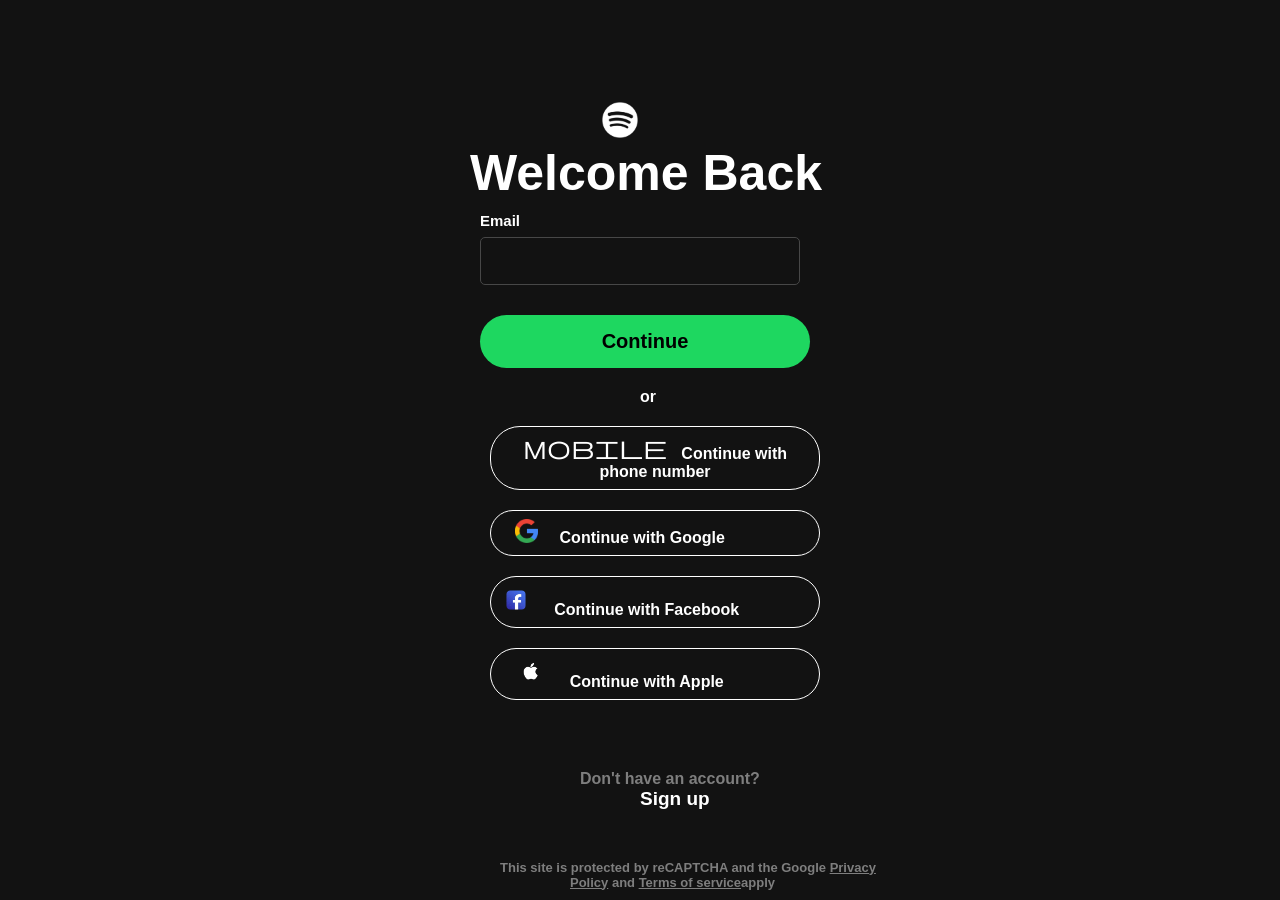
<file: spotifylogin.html>
<!doctype html>
<html lang="en">
  <head>
    <meta charset="UTF-8" />
    <meta name="viewport" content="width=device-width, initial-scale=1.0" />
    <title>Spotify Login</title>
    <link
      rel="stylesheet"
      href="https://fonts.googleapis.com/css2?family=Material+Symbols+Outlined:opsz,wght,FILL,GRAD@20..48,100..700,0..1,-50..200&icon_names=mobile"
    />
    <link rel="stylesheet" href="spotifylogin.css" />
  </head>
  <body>
    <div class="container" style="align-items: center; justify-content: center">
      <div class="head">
        <img
          src="assets/spotify_logo_white-removebg-preview.png"
          alt=""
          class="logo"
        />
        <h1>Welcome Back</h1>
        <label class="e-mail">Email</label>
        <input type="email" required class="input-email" />
      </div>

      <div class="buttons">
        <button class="continue">Continue</button><br />
        <p class="or">or</p>
        <button class="btn-1">
          <span class="cwpn">
            <span class="material-symbols-outlined"> mobile </span>
            <span style="margin-left: 10px"
              >Continue with phone number</span
            ></span
          >
        </button>
        <button class="btn-1">
          <span class="cwpn">
            <img
              src="assets/google-logo-removebg-preview.png"
              alt=""
              width="23"
              class="google"
            />
            <span style="margin-left: 17px">Continue with Google</span></span
          >
        </button>
        <button class="btn-1">
          <span class="cwpn">
            <img
              src="assets/facebook-removebg-preview.png"
              alt=""
              width="23"
              class="fb"
            />
            <span style="margin-left: 19px">Continue with Facebook</span></span
          >
        </button>
        <button class="btn-1">
          <span class="cwpn">
            <img
              src="assets/apple_logo-removebg-preview.png"
              alt=""
              width="32"
              class="apple"
            />
            <span style="margin-left: 19px">Continue with Apple</span></span
          >
        </button>
      </div>

      <div class="footer">
        <p class="p-1">Don't have an account?</p>
        <a href="spotifysignup.html" class="p-2">Sign up</a>
        <p class="p-3">
          This site is protected by reCAPTCHA and the Google
          <a href="" style="color: #7e7e7e">Privacy</a><br />
          <span class="span-1">
            <a href="" style="color: #7e7e7e">Policy</a> and
            <a href="" style="color: #7e7e7e">Terms of service</a>apply</span
          >
        </p>
      </div>
    </div>
  </body>
</html>
</file>
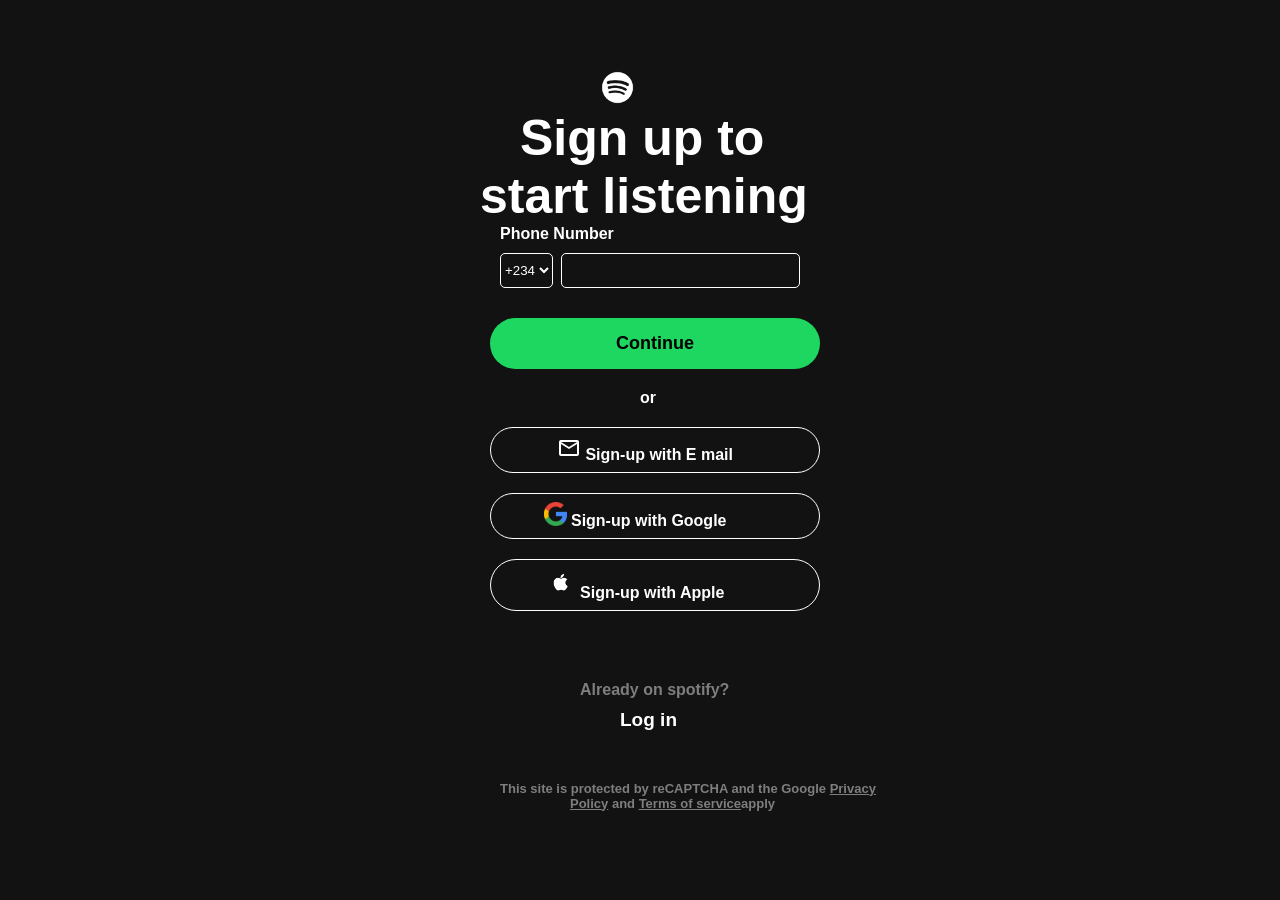
<file: spotifysignup.html>
<!doctype html>
<html lang="en">
  <head>
    <meta charset="UTF-8" />
    <meta name="viewport" content="width=device-width, initial-scale=1.0" />
    <title>Spotify Sign up</title>
    <link
      rel="stylesheet"
      href="https://fonts.googleapis.com/css2?family=Material+Symbols+Outlined:opsz,wght,FILL,GRAD@20..48,100..700,0..1,-50..200"
    />

    <link rel="stylesheet" href="spotifysignup.css" />
  </head>
  <body>
    <div class="container" style="align-items: center; justify-content: center">
      <div class="head">
        <img
          src="assets/spotify_logo_white-removebg-preview.png"
          alt=""
          class="logo"
        />
        <h1>
          <span style="padding-left: 60px"> Sign up to</span> <br />
          <span style="padding-left: 20px"> start listening</span>
        </h1>

        <label for="Phone">Phone Number</label>
        <div class="phone-field">
          <select name="country_code" id="country-code">
            <option value="+234">+234</option>
            <option value="+234">+20</option>
            <option value="+234">+212</option>
            <option value="+234">+213</option>
            <option value="+234">+234</option>
            <option value="+234">+254</option>
            <option value="+234">+255</option>
            <option value="+234">+27</option>
            <option value="+234">+51</option>
            <option value="+234">+54</option>
          </select>
          <input type="tel" id="phone" name="phone" />
        </div>
      </div>

      <div class="buttons">
        <button class="continue">Continue</button><br />
        <p class="or">or</p>
        <button class="btn-1">
          <span class="cwpn">
            <span class="material-symbols-outlined"> mail </span>
            <span style="margin-right: 20px">Sign-up with E mail</span></span
          >
        </button>
        <button class="btn-1">
          <span class="cwpn">
            <img
              src="assets/google-logo-removebg-preview.png"
              alt=""
              width="23"
              class="google"
            />
            <span>Sign-up with Google</span></span
          >
        </button>

        <button class="btn-1">
          <span class="cwpn">
            <img
              src="assets/apple_logo-removebg-preview.png"
              alt=""
              width="32"
              class="apple"
            />
            <span>Sign-up with Apple</span></span
          >
        </button>
      </div>

      <div class="footer">
        <p class="p-1">Already on spotify?</p>
        <p class="p-2">
          <a
            href="spotifylogin.html"
            style="color: white; text-decoration: none"
            >Log in</a
          >
        </p>
        <p class="p-3">
          This site is protected by reCAPTCHA and the Google
          <a href="" style="color: #7e7e7e">Privacy</a><br />
          <span class="span-1">
            <a href="" style="color: #7e7e7e">Policy</a> and
            <a href="" style="color: #7e7e7e">Terms of service</a>apply</span
          >
        </p>
      </div>
    </div>
  </body>
</html>
</file>
<file: spotifylogin.css>
* {
  margin: 0;
  padding: 0;
  box-sizing: border-box;
}

body {
  font-family: "Segoe UI", Tahoma, Geneva, Verdana, sans-serif;
  background-color: #121212;
  overflow-x: hidden;
}

.container {
  position: relative;
  left: 00px;
  top: 100px;
}

.logo {
  width: 40px;
  position: relative;
  left: 600px;
}

.container h1 {
  color: white;
  font-size: 50px;
  font-weight: 700;
  padding-left: 470px;
}

.e-mail {
  display: block;
  color: white;
  padding-top: 10px;
  margin-left: 480px;
  font-size: 15px;
  font-weight: 700;
  margin-bottom: 8px;
}

.continue {
  background-color: #1ed760;
  color: black;
  border: none;
  border-radius: 30px;
  width: 330px;
  font-size: 20px;
  font-weight: 700;
  padding: 15px 30px;
  margin-left: 480px;
  margin-top: 30px;
}

.or {
  color: white;
  margin-left: 640px;
  margin-top: 20px;
  font-weight: 600;
}
.btn-1 {
  border: 1px solid white;
  border-radius: 30px;
  padding: 8px 25px;
  width: 330px;
  margin-left: 490px;
  margin-top: 20px;
  background-color: transparent;
  color: white;
}
.cwpn {
  font-weight: 600;
  font-size: 16px;
}

.google {
  margin-left: -70px;
}

.fb {
  margin-left: -70px;
  width: 30px;
  /* height: 30px; */
}

.apple {
  margin-left: -70px;
  width: 30px;
  /* height: 30px; */
}

.footer {
  margin-top: 70px;
  color: white;
  margin-left: 300px;
}

.p-1 {
  padding-left: 280px;
  font-weight: 600;
  color: #7e7e7e;
}

.p-2 {
  padding-top: 15px;
  padding-left: 340px;
  font-size: 19px;
  font-weight: 700;
  color: white;
  text-decoration: none;
}

.p-3 {
  padding-top: 50px;
  padding-left: 200px;
  font-size: 13px;
  font-weight: 600;
  color: #7e7e7e;
}

.span-1 {
  padding-left: 70px;
}

.input-email {
  margin-left: 480px;
  width: 320px;
  height: 48px;
  background-color: transparent;
  border: 1px solid #474747;
  border-radius: 5px;
}
</file>
<file: spotifysignup.css>
* {
  margin: 0%;
  padding: 0%;
  box-sizing: border-box;
}

body {
  font-family: "Segoe UI", Tahoma, Geneva, Verdana, sans-serif;
  background-color: #121212;
  overflow-x: hidden;
}

.container {
  position: relative;
  top: 70px;
}

.logo {
  width: 35px;
  position: relative;
  left: 600px;
}

.container h1 {
  color: white;
  font-size: 50px;
  font-weight: 700;
  padding-left: 460px;
}

label {
  color: white;
  font-weight: 800;
  margin-left: 500px;
  margin-top: 18px;
}
.phone-field {
  margin-left: 500px;

  margin-top: 10px;
  height: 35px;
  width: 300px;
  display: flex;
  gap: 8px;
}

.phone-field select {
  color: white;
  width: 80px;
  background-color: transparent;
  border: 1px solid white;
  border-radius: 5px;
}

.phone-field input {
  width: 370px;
  color: white;
  border: 1px solid white;
  border-radius: 5px;
  background-color: transparent;
}

.continue {
  background-color: #1ed760;
  color: black;
  border: none;
  border-radius: 30px;
  width: 330px;
  font-size: 18px;
  font-weight: 700;
  padding: 15px 30px;
  margin-left: 490px;
  margin-top: 30px;
}

.or {
  color: white;
  margin-left: 640px;
  margin-top: 20px;
  font-weight: 600;
}
.btn-1 {
  border: 1px solid white;
  border-radius: 30px;
  padding: 8px 25px;
  width: 330px;
  margin-left: 490px;
  margin-top: 20px;
  background-color: transparent;
  color: white;
}
.cwpn {
  font-weight: 600;
  font-size: 16px;
}

.google {
  margin-left: -40px;
}

.fb {
  margin-left: -40px;
  width: 30px;
  height: 30px;
}

.apple {
  margin-left: -40px;
  width: 30px;
  height: 30px;
}

.footer {
  margin-top: 70px;
  color: white;
  margin-left: 300px;
}

.p-1 {
  padding-left: 280px;
  font-weight: 600;
  color: #7e7e7e;
}

.p-2 {
  padding-top: 10px;
  padding-left: 320px;
  font-size: 19px;
  font-weight: 700;
}

.p-3 {
  padding-top: 50px;
  padding-left: 200px;
  font-size: 13px;
  font-weight: 600;
  color: #7e7e7e;
}

.span-1 {
  padding-left: 70px;
}

.input-email {
  margin-left: 500px;
  width: 320px;
  height: 48px;
  background-color: transparent;
  border: 1px solid #474747;
  border-radius: 5px;
}
</file>
